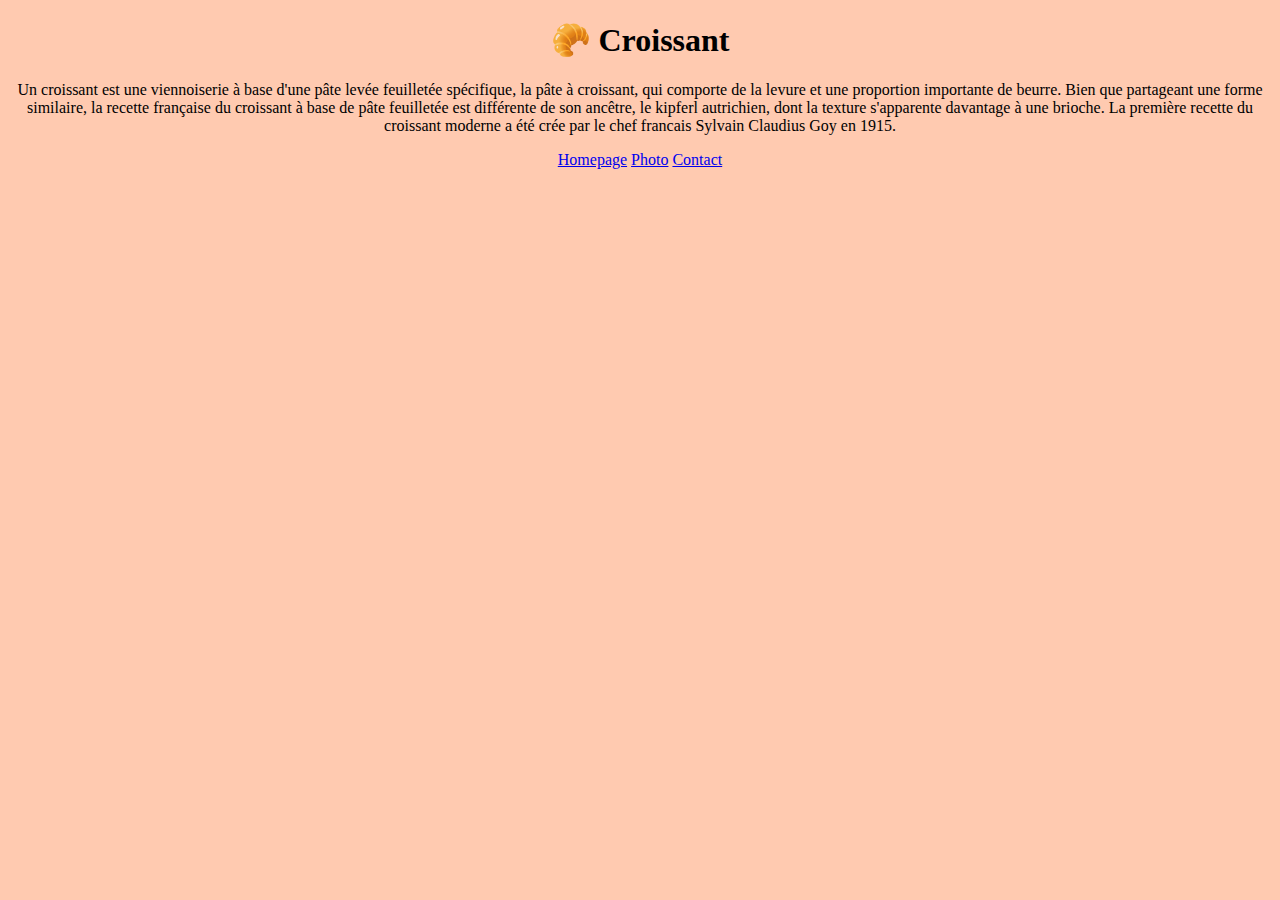
<file: index.html>
<!DOCTYPE html>
<html lang="en">
  <head>
    <meta charset="UTF-8" />
    <meta name="viewport" content="width=device-width, initial-scale=1.0" />
    <meta
      name="description"
      content="A croissant is a pastry made from a specific puff pastry , the croissant dough, which contains yeast and a high proportion of butter ."
    />
    <title>What do you know about Croissant?</title>
    <link
      href="https://cdn.jsdelivr.net/npm/bootstrap@5.3.0/dist/css/bootstrap.min.css"
      rel="stylesheet"
      integrity="sha384-9ndCyUaIbzAi2FUVXJi0CjmCapSmO7SnpJef0486qhLnuZ2cdeRhO02iuK6FUUVM"
      crossorigin="anonymous"
    />
    <link rel="stylesheet" href="css/styles.css" />
  </head>
  <body>
    <h1 class="mb-5 mt-4">🥐 Croissant</h1>
    <p class="m-5">
      Un croissant est une viennoiserie à base d'une pâte levée feuilletée
      spécifique, la pâte à croissant, qui comporte de la levure et une
      proportion importante de beurre. Bien que partageant une forme similaire,
      la recette française du croissant à base de pâte feuilletée est différente
      de son ancêtre, le kipferl autrichien, dont la texture s'apparente
      davantage à une brioche. La première recette du croissant moderne a été
      crée par le chef francais Sylvain Claudius Goy en 1915.
    </p>
    <a
      href="/"
      title="Homepege"
      class="link-danger link-offset-2 link-underline-opacity-25 link-underline-opacity-100-hover m-3"
      >Homepage</a
    >
    <a
      href="/photo.html"
      title="Croissant photo"
      class="link-danger link-offset-2 link-underline-opacity-25 link-underline-opacity-100-hover m-3"
      >Photo</a
    >
    <a
      href="/contact.html"
      title="Contacts"
      class="link-danger link-offset-2 link-underline-opacity-25 link-underline-opacity-100-hover m-3"
      >Contact</a
    >
  </body>
</html>
</file>
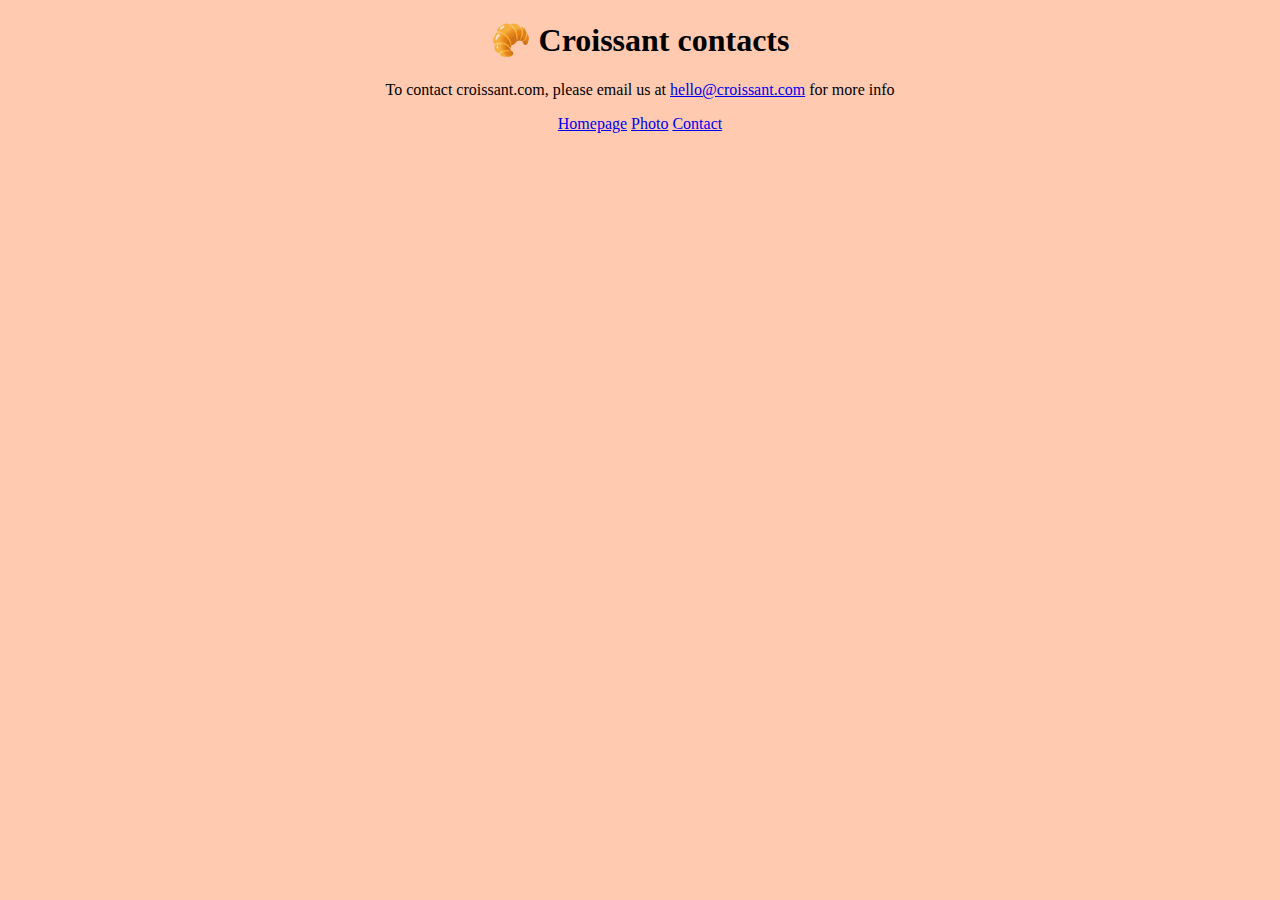
<file: contact.html>
<!DOCTYPE html>
<html lang="en">
  <head>
    <meta charset="UTF-8" />
    <meta name="viewport" content="width=device-width, initial-scale=1.0" />
    <meta name="description" content="Contacts of Croissant" />
    <title>Contact Croissant</title>
    <link
      href="https://cdn.jsdelivr.net/npm/bootstrap@5.3.0/dist/css/bootstrap.min.css"
      rel="stylesheet"
      integrity="sha384-9ndCyUaIbzAi2FUVXJi0CjmCapSmO7SnpJef0486qhLnuZ2cdeRhO02iuK6FUUVM"
      crossorigin="anonymous"
    />
    <link rel="stylesheet" href="css/styles.css" />
  </head>
  <body>
    <h1 class="mb-5 mt-4">🥐 Croissant contacts</h1>
    <p>
      To contact croissant.com, please email us at
      <a href="mailto:hello@croissant.com" title="Contacts of Croissant">
        hello@croissant.com</a
      >
      for more info
    </p>
    <a href="/" class="link-success m-3" title="Homepage">Homepage</a>
    <a href="/photo.html" class="link-success m-3" title="Croissant photo"
      >Photo</a
    >
    <a href="/contact.html" class="link-success m-3" title="Contact page"
      >Contact</a
    >
  </body>
</html>
</file>
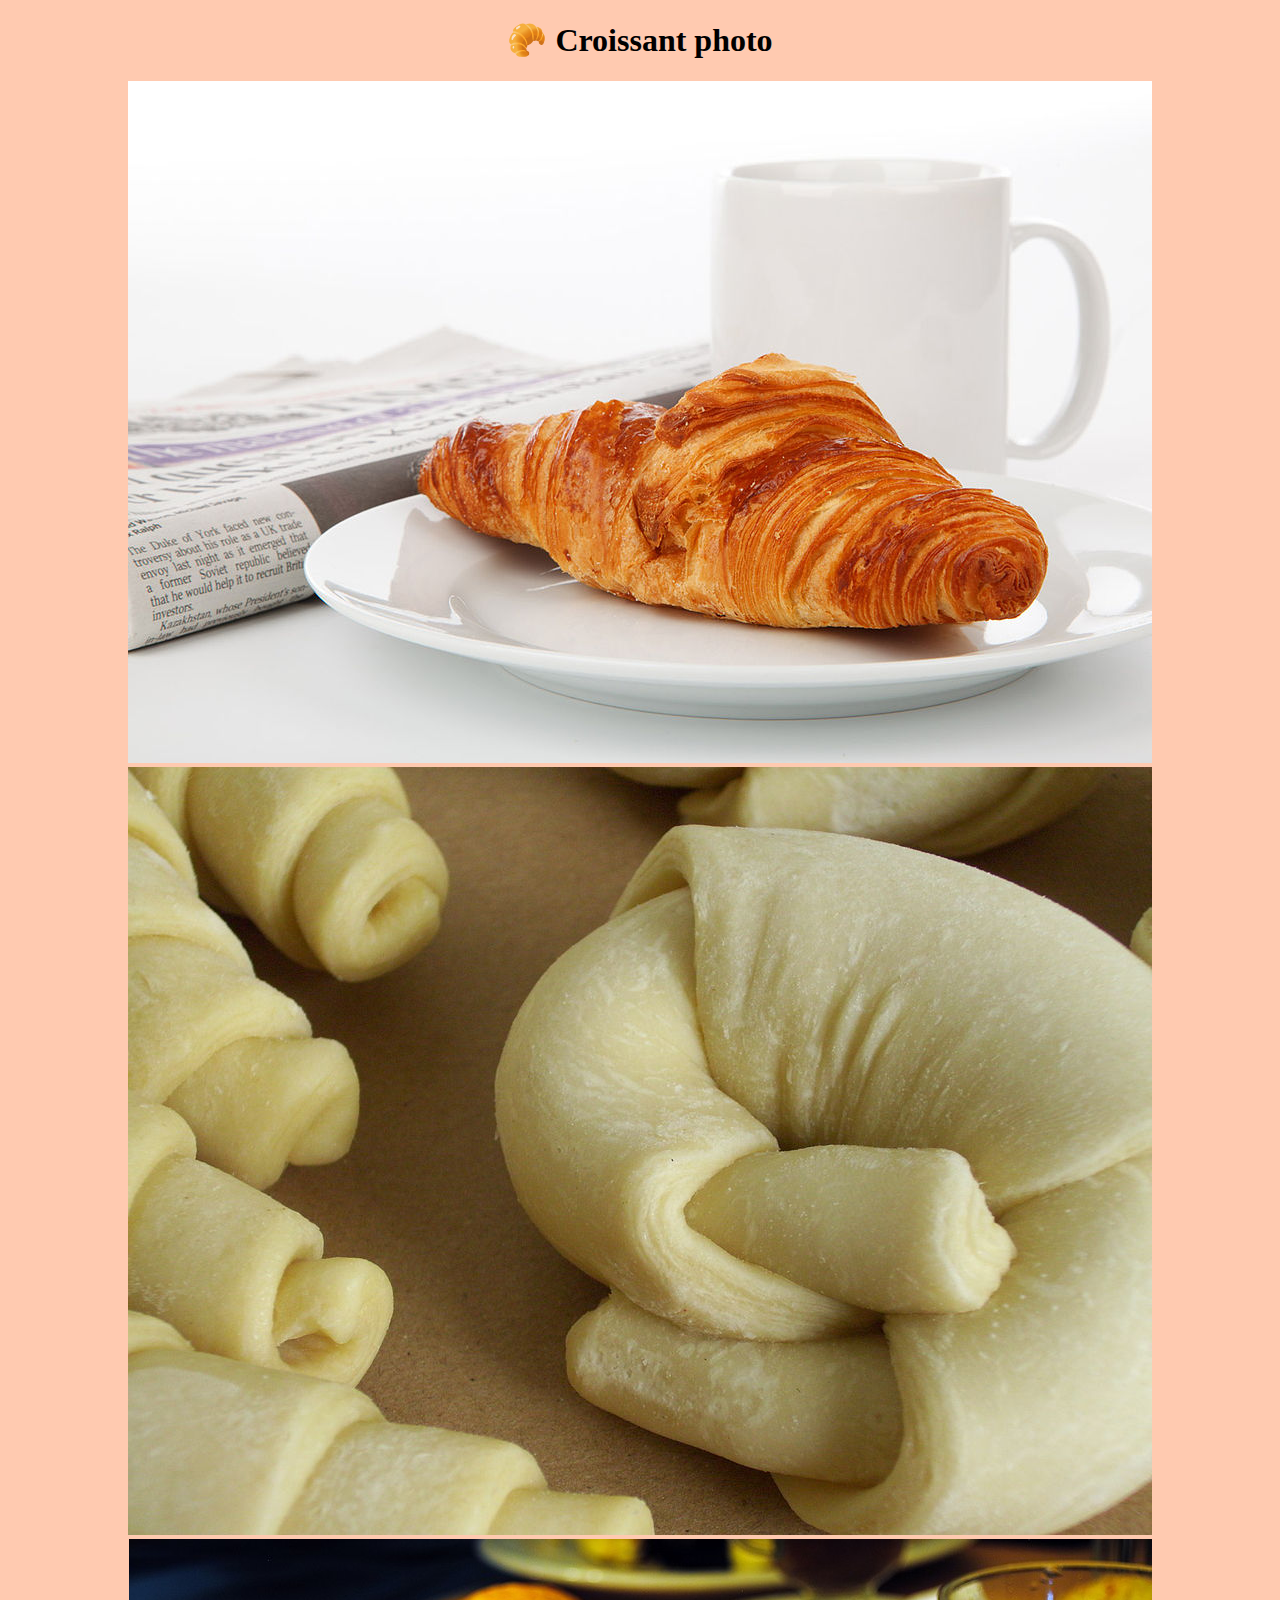
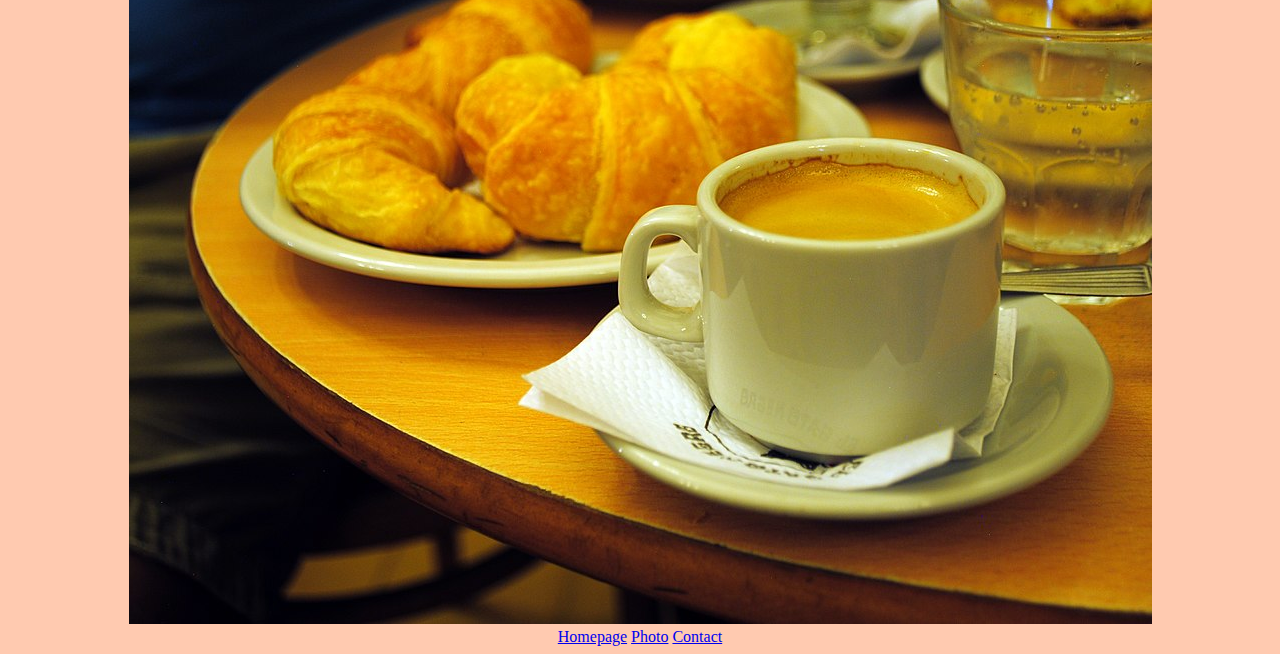
<file: photo.html>
<!DOCTYPE html>
<html lang="en">
  <head>
    <meta charset="UTF-8" />
    <meta name="viewport" content="width=device-width, initial-scale=1.0" />
    <link
      href="https://cdn.jsdelivr.net/npm/bootstrap@5.3.0/dist/css/bootstrap.min.css"
      rel="stylesheet"
      integrity="sha384-9ndCyUaIbzAi2FUVXJi0CjmCapSmO7SnpJef0486qhLnuZ2cdeRhO02iuK6FUUVM"
      crossorigin="anonymous"
    />
    <link rel="stylesheet" href="css/styles.css" />
    <meta
      name="description"
      content="A croissant according to the French recipe made with puff pastry."
    />
    <title>Photo Croissant</title>
  </head>
  <body>
    <h1 class="mb-5 mt-4">🥐 Croissant photo</h1>
    <div class="container">
      <div class="row">
        <div class="col-sm-4 mb-3">
          <img
            src="images/1024px-Croissant-newspaper-and-tea.jpg"
            class="img-fluid rounded shadow-sm p-2 border"
            title="Baked croissant on the plate"
          />
        </div>
        <div class="col-sm-4 mb-3">
          <img
            src="images/1024px-La_parisienne_unbaked_croissant.jpg"
            class="img-fluid rounded shadow-sm p-2 border"
            title="Croissants before baking"
          />
        </div>
        <div class="col-sm-4 mb-3">
          <img
            src="images/1024px-Mediaslunas,_café_en_jarrito_y_agua_mineral_en_Café_El_Gato_Negro.jpg"
            class="img-fluid rounded shadow-sm p-2 border"
            title="Baked croissant with cup of coffe on the table"
          />
        </div>
      </div>
    </div>

    <a href="/" class="link-success m-3" title="Homepage">Homepage</a>
    <a href="/photo.html" class="link-success m-3" title="Croissant photo"
      >Photo</a
    >
    <a href="/contact.html" class="link-success m-3" title="Croissant contact"
      >Contact</a
    >
  </body>
</html>
</file>
<file: css/styles.css>
body {
  text-align: center;
  background: #ffcab0;
}
</file>
